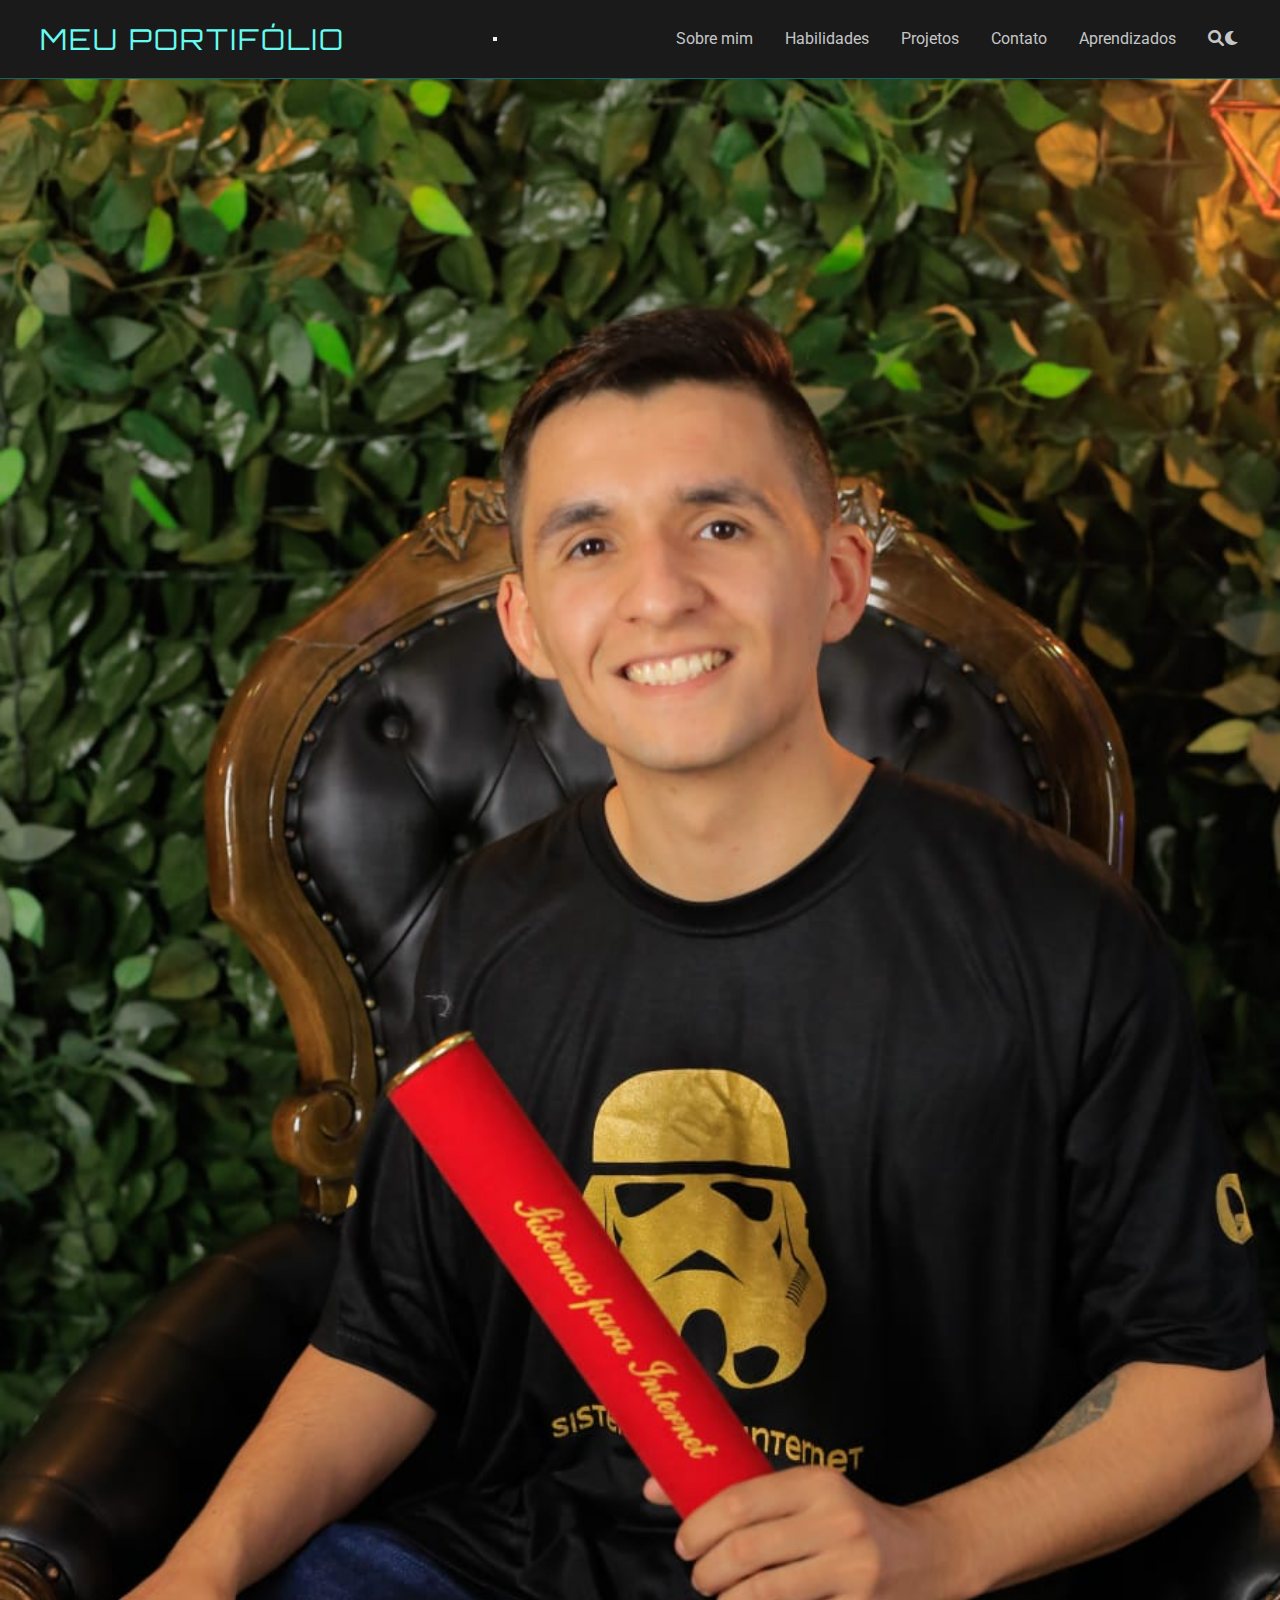
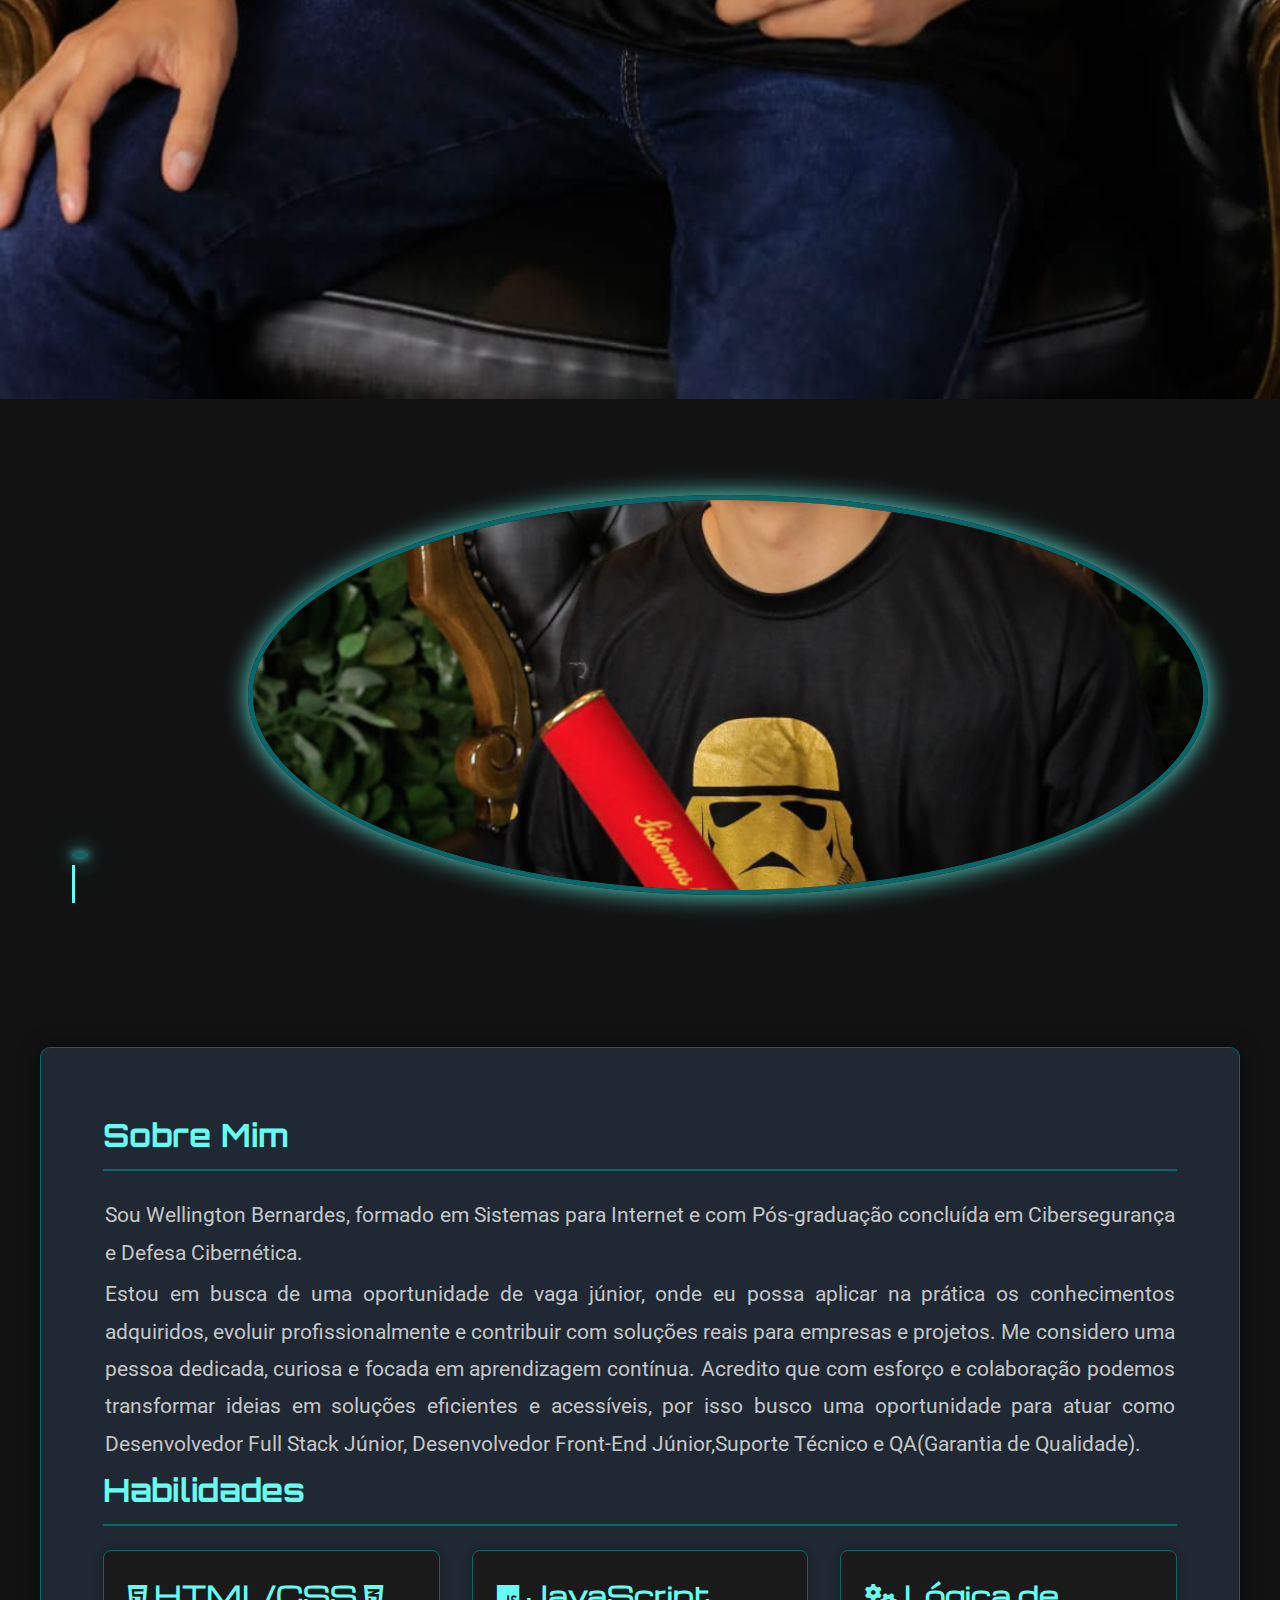
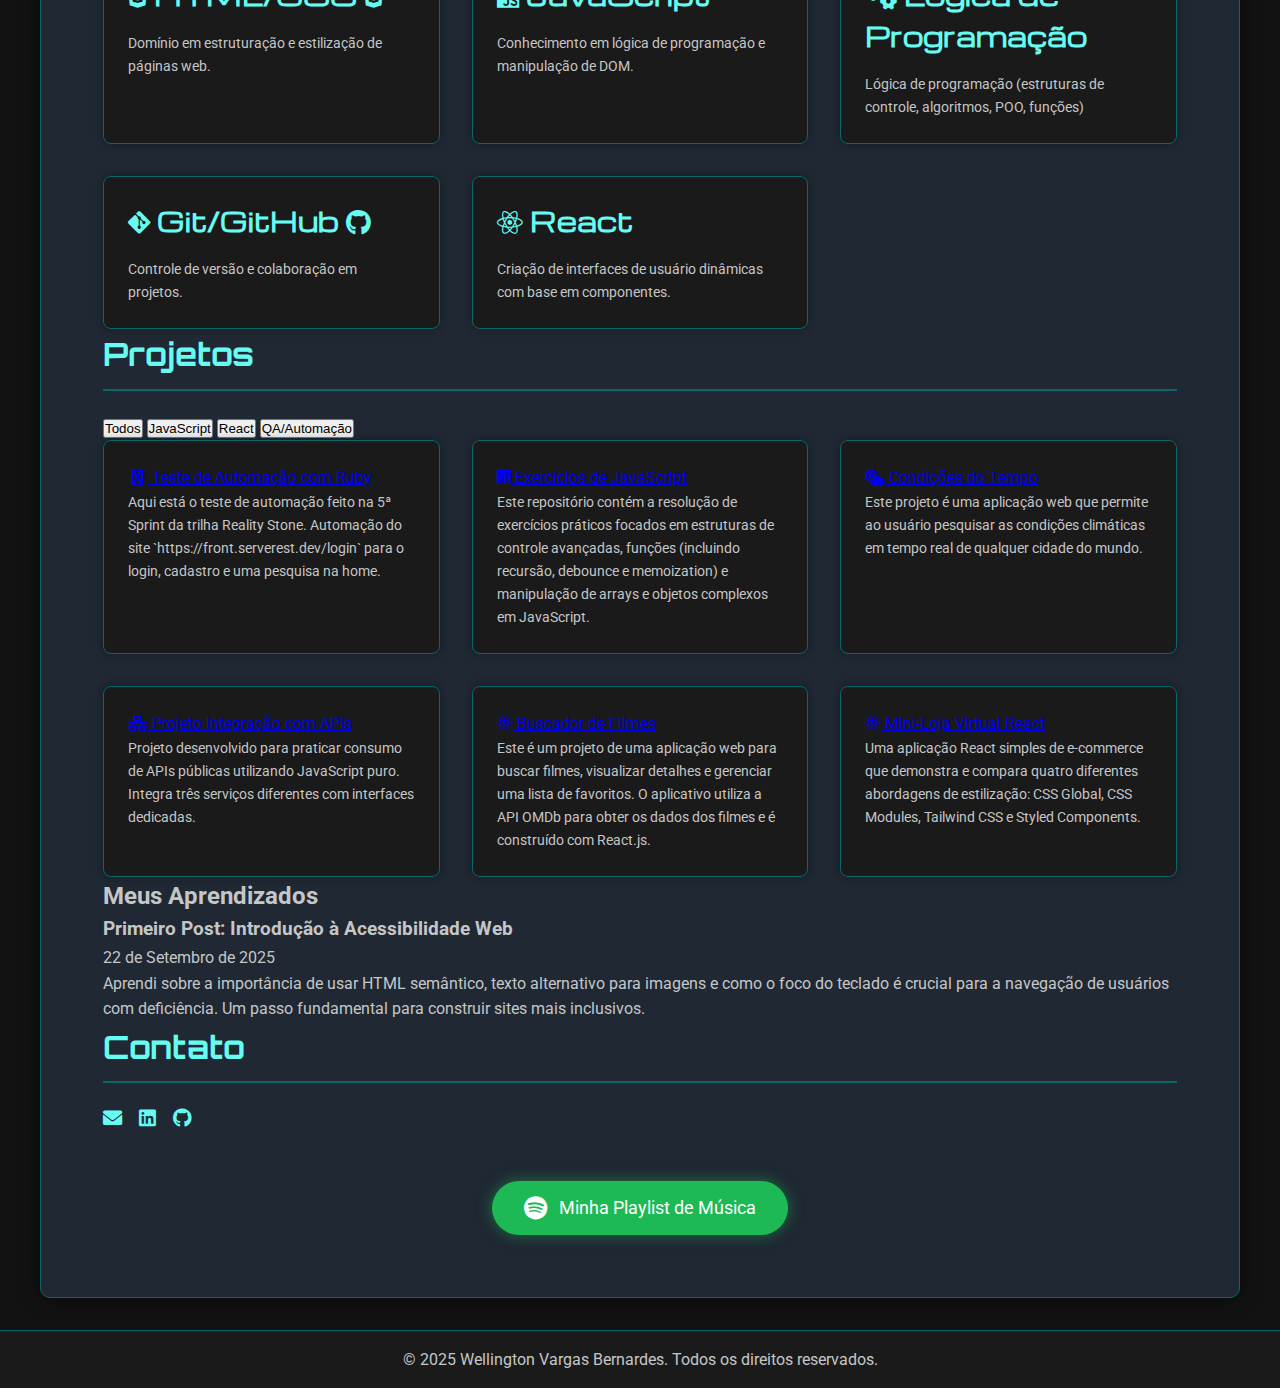
<file: index.html>
<!DOCTYPE html>
<html lang="pt-br">

<head>
    <meta charset="UTF-8" />
    <meta name="viewport" content="width=device-width, initial-scale=1.0" />
    <title>Meu Perfil - Wellington Vargas Bernardes</title>
    <link rel="stylesheet" href="/stile/styles.css" />
    <link rel="stylesheet" href="https://cdnjs.cloudflare.com/ajax/libs/font-awesome/6.0.0-beta3/css/all.min.css" />
</head>

<body>
    <header class="main-header">
        <nav class="navbar">
            <div class="logo">Meu Portifólio</div>
            <button class="hamburger-menu" aria-label="Abrir menu de navegação">
                <span class="bar"></span>
                <span class="bar"></span>
                <span class="bar"></span>
            </button>
            <div class="nav-menu">
                <ul class="nav-links">
                    <li><a href="#about-me">Sobre mim</a></li>
                    <li><a href="#skills">Habilidades</a></li>
                    <li><a href="#projects">Projetos</a></li>
                    <li><a href="#contact">Contato</a></li>
                    <li><a href="#learnings">Aprendizados</a></li>
                    <li>
                        <a href="#" class="search-icon"><i class="fas fa-search"></i></a>
                    </li>
                    <a href="#" class="theme-toggle">
                        <i class="fas fa-moon"></i>
                    </a>
                </ul>
            </div>
        </nav>
    </header>

    <div class="hero-photo-mobile">
        <img src="/galeria_de_img/WhatsApp Image 2023-11-20 at 19.53.00.jpeg" alt="Minha Foto de Perfil"
            class="hero-profile-photo" />
    </div>

    <section class="hero-section">
        <div class="hero-profile-photo-wrapper">
            <img src="/galeria_de_img/WhatsApp Image 2023-11-20 at 19.53.00.jpeg" alt="Minha Foto de Perfil"
                class="hero-profile-photo" />
        </div>
        <div class="hero-content">
            <h1>
                <span class="typed-line">WELLINGTON</span>
                <span class="typed-line">VARGAS</span>
                <span class="typed-line">BERNARDES</span>
            </h1>
            <p>Nada será fácil! Corra atrás de seus sonhos!</p>
        </div>
    </section>

    <main class="profile-container">
        <section class="content-area">
            <section id="about-me" class="about-me-section">
                <h2>Sobre Mim</h2>
                <p>
                    Sou Wellington Bernardes, formado em Sistemas para Internet e com Pós-graduação concluída em
                    Cibersegurança e Defesa Cibernética.
                </p>
                <p>
                    Estou em busca de uma oportunidade de vaga júnior, onde eu possa aplicar na prática os
                    conhecimentos adquiridos, evoluir profissionalmente e contribuir com soluções reais para empresas
                    e projetos. Me considero uma pessoa dedicada, curiosa e focada em aprendizagem contínua. Acredito
                    que com esforço e colaboração podemos transformar ideias em soluções eficientes e acessíveis, por
                    isso busco uma oportunidade para atuar como Desenvolvedor Full Stack Júnior, Desenvolvedor
                    Front-End Júnior,Suporte Técnico e QA(Garantia de Qualidade).
                </p>
            </section>

            <section id="skills" class="skills-section">
                <h2>Habilidades</h2>
                <div class="skills-grid">
                    <div class="skill-item">
                        <h3><i class="fab fa-html5"></i> HTML/CSS <i class="fab fa-css3-alt"></i></h3>
                        <p>Domínio em estruturação e estilização de páginas web.</p>
                    </div>
                    <div class="skill-item">
                        <h3><i class="fab fa-js"></i> JavaScript</h3>
                        <p>Conhecimento em lógica de programação e manipulação de DOM.</p>
                    </div>
                    <div class="skill-item">
                        <h3><i class="fas fa-cogs"></i> Lógica de Programação</h3>
                        <p>Lógica de programação (estruturas de controle, algoritmos, POO, funções)</p>
                    </div>
                    <div class="skill-item">
                        <h3><i class="fab fa-git-alt"></i> Git/GitHub <i class="fab fa-github"></i></h3>
                        <p>Controle de versão e colaboração em projetos.</p>
                    </div>
                    <div class="skill-item">
                        <h3><i class="fab fa-react"></i> React</h3>
                        <p>Criação de interfaces de usuário dinâmicas com base em componentes.</p>
                    </div>
                </div>
            </section>

            <section id="projects" class="projects-section">
                <h2>Projetos</h2>
                <div class="filter-buttons">
                    <button class="filter-btn active" data-filter="all">Todos</button>
                    <button class="filter-btn" data-filter="javascript">JavaScript</button>
                    <button class="filter-btn" data-filter="react">React</button>
                    <button class="filter-btn" data-filter="qa">QA/Automação</button>
                </div>
                <div class="projects-grid">
                    <div class="project-item" data-category="qa">
                        <a href="https://github.com/Wbernard98/ProjetoFinal_Wellington_Bernardes_Compass.git">
                            <i class="fab fa-fw fa-gem"></i> Teste de Automação com Ruby
                        </a>
                        <p>Aqui está o teste de automação feito na 5ª Sprint da trilha Reality Stone. Automação do
                            site `https://front.serverest.dev/login` para o login, cadastro e uma pesquisa na home.</p>
                    </div>
                    <div class="project-item" data-category="javascript">
                        <a href="https://github.com/Wbernard98/lista2-prati.git">
                            <i class="fab fa-js"></i> Exercícios de JavaScript
                        </a>
                        <p>Este repositório contém a resolução de exercícios práticos focados em estruturas de controle
                            avançadas, funções (incluindo recursão, debounce e memoization) e manipulação de arrays e
                            objetos complexos em JavaScript.</p>
                    </div>
                    <div class="project-item" data-category="javascript">
                        <a href="https://github.com/Wbernard98/condicaodotempo.git">
                            <i class="fas fa-cloud-sun"></i> Condições do Tempo
                        </a>
                        <p>Este projeto é uma aplicação web que permite ao usuário pesquisar as condições climáticas
                            em tempo real de qualquer cidade do mundo.</p>
                    </div>
                    <div class="project-item" data-category="javascript">
                        <a href="https://github.com/Wbernard98/Consumindo-API.git">
                            <i class="fas fa-network-wired"></i> Projeto Integração com APIs
                        </a>
                        <p>Projeto desenvolvido para praticar consumo de APIs públicas utilizando JavaScript puro.
                            Integra três serviços diferentes com interfaces dedicadas.</p>
                    </div>
                    <div class="project-item" data-category="react">
                        <a href="https://github.com/Wbernard98/Atividade5_maisprati.git">
                            <i class="fab fa-react"></i> Buscador de Filmes
                        </a>
                        <p>Este é um projeto de uma aplicação web para buscar filmes, visualizar detalhes e gerenciar
                            uma lista de favoritos. O aplicativo utiliza a API OMDb para obter os dados dos filmes e é
                            construído com React.js.</p>
                    </div>
                    <div class="project-item" data-category="react">
                        <a href="https://github.com/Wbernard98/Atividade-06MiniLoja.git">
                            <i class="fab fa-react"></i> Mini-Loja Virtual React
                        </a>
                        <p>Uma aplicação React simples de e-commerce que demonstra e compara quatro diferentes
                            abordagens de estilização: CSS Global, CSS Modules, Tailwind CSS e Styled Components.</p>
                    </div>
                </div>
            </section>
            <section id="learnings" class="learnings-section">
                <h2>Meus Aprendizados</h2>
                <div class="learnings-grid">
                    <div class="learning-post">
                        <h3>Primeiro Post: Introdução à Acessibilidade Web</h3>
                        <p class="post-date">22 de Setembro de 2025</p>
                        <p>Aprendi sobre a importância de usar HTML semântico, texto alternativo para imagens e como o
                            foco do teclado é crucial para a navegação de usuários com deficiência. Um passo
                            fundamental para construir sites mais inclusivos.</p>
                    </div>
                </div>
            </section>

            <section id="contact" class="contact-section">
                <h2>Contato</h2>
                <div class="contact-info">
                    <a href="mailto:wellington.vargas.bernardes80@gmail.com"><i class="fas fa-envelope"></i></a>
                    <a href="https://www.linkedin.com/in/wellington-bernardes-dev"><i class="fab fa-linkedin"></i></a>
                    <a href="https://github.com/Wbernard98"><i class="fab fa-github"></i></a>
                </div>
            </section>
            <section class="spotify-section">
                <a href="https://open.spotify.com/playlist/3fMSeQj1HNsed3JmG4qoyk?si=UgmXQ9n9RJmJR9qN6s448g&pi=hnMeRrv8R8yUh" target="_blank" class="spotify-button">
                    <i class="fab fa-spotify"></i> Minha Playlist de Música
                </a>
            </section>
        </section>
    </main>

    <footer>
        <p>
            © 2025 Wellington Vargas Bernardes. Todos os direitos reservados.
        </p>
    </footer>
    <script src="./estrutura/Script.js"></script>
</body>

</html>
</file>
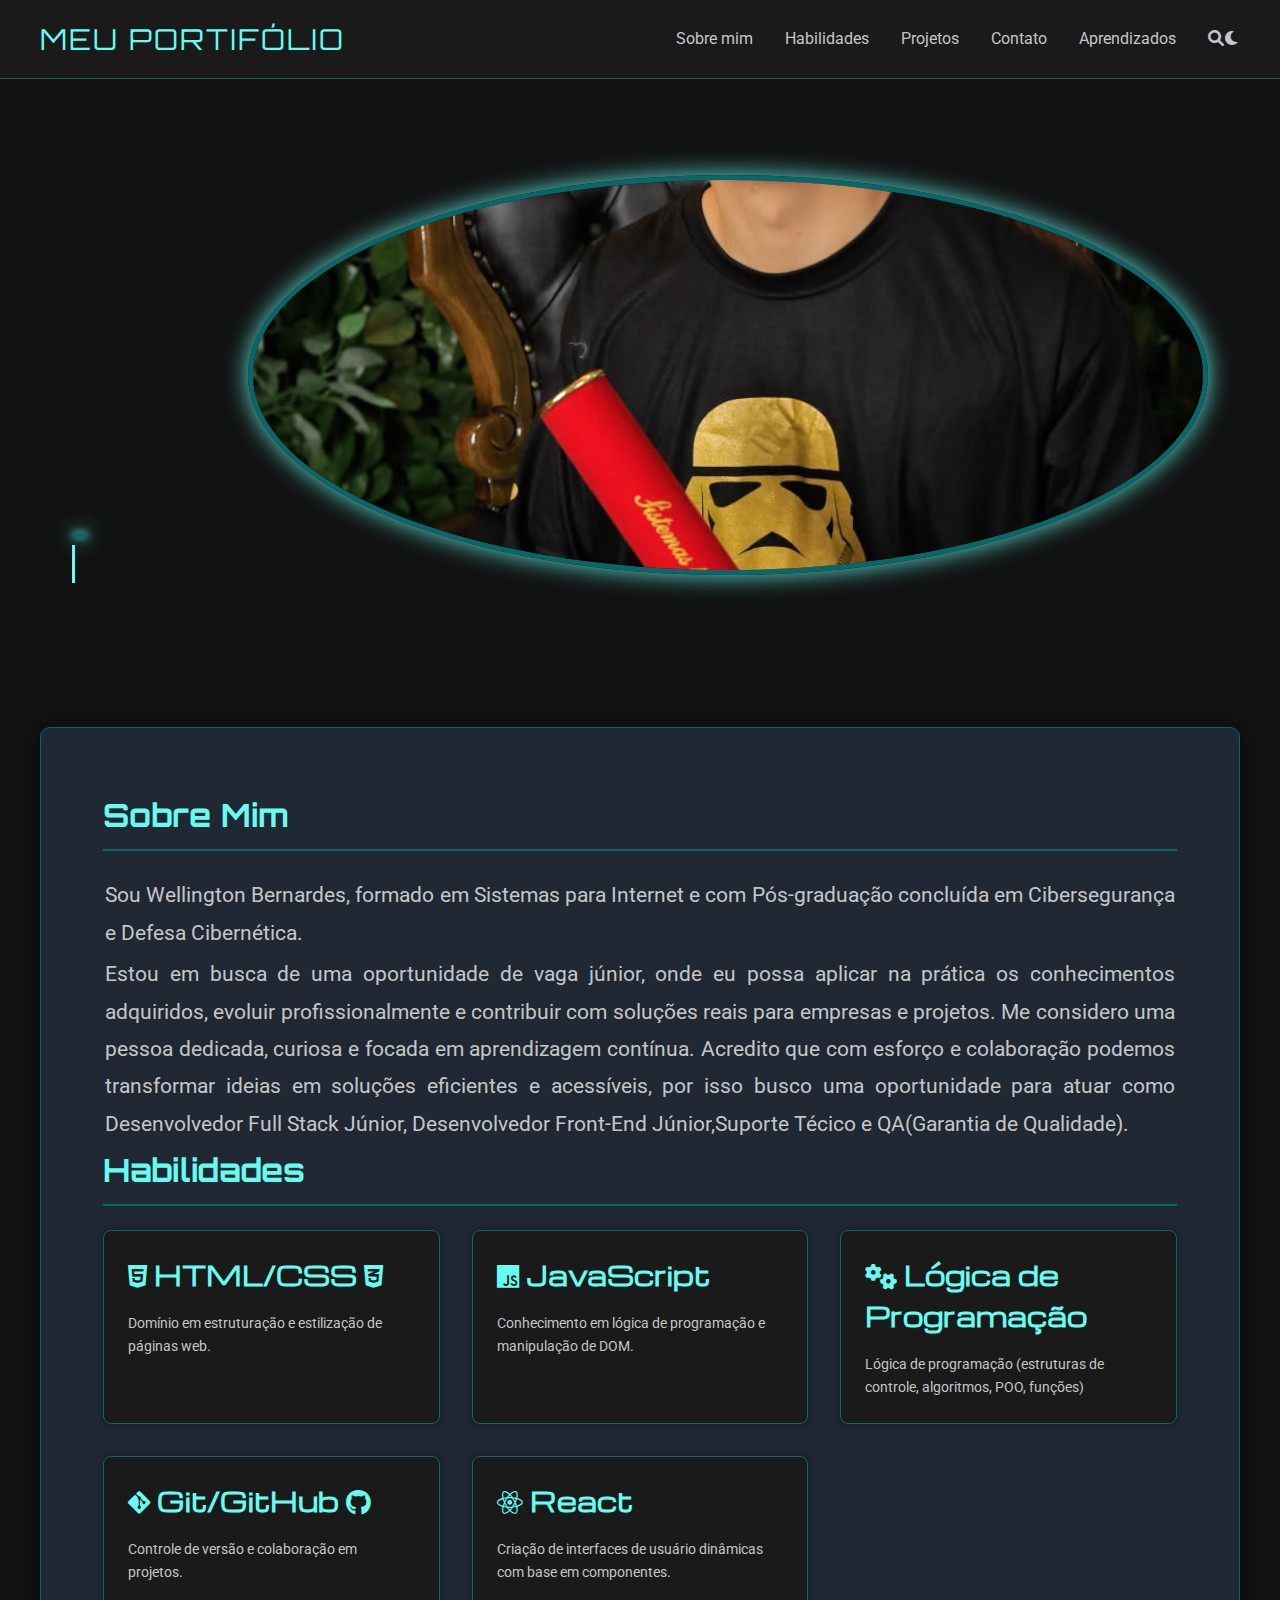
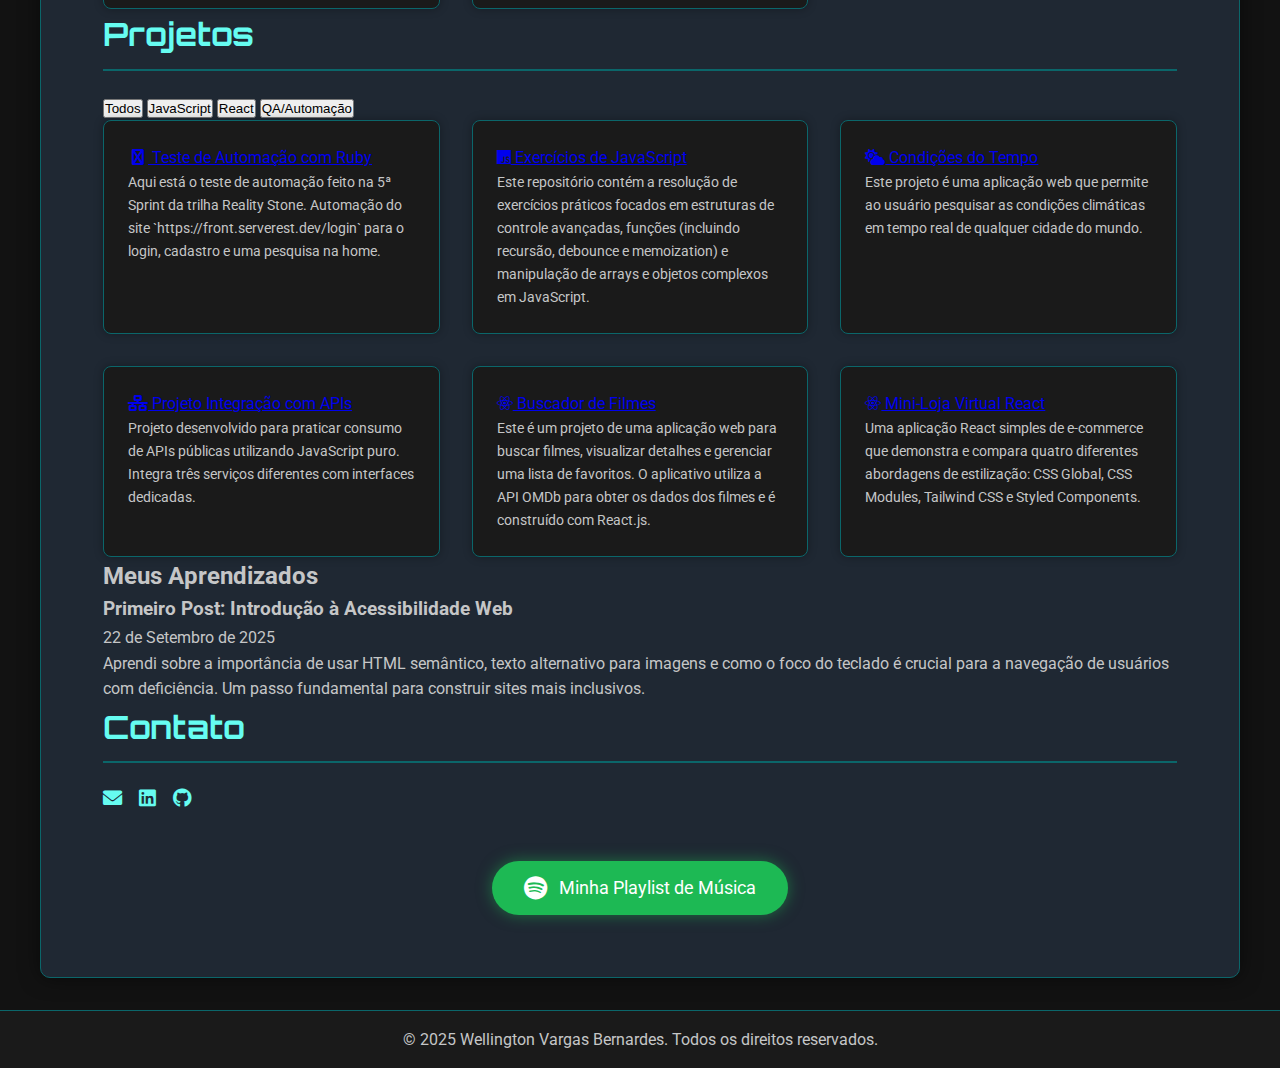
<file: perfil.html>
<!DOCTYPE html>
<html lang="pt-br">

<head>
  <meta charset="UTF-8" />
  <meta name="viewport" content="width=device-width, initial-scale=1.0" />
  <title>Meu Perfil - Wellington Vargas Bernardes</title>
  <link rel="stylesheet" href="/stile/styles.css" />
  <link rel="stylesheet" href="https://cdnjs.cloudflare.com/ajax/libs/font-awesome/6.0.0-beta3/css/all.min.css" />
</head>

<body>
  <header class="main-header">
    <nav class="navbar">
      <div class="logo">Meu Portifólio</div>
      <ul class="nav-links">
        <li><a href="#about-me">Sobre mim</a></li>
        <li><a href="#skills">Habilidades</a></li>
        <li><a href="#projects">Projetos</a></li>
        <li><a href="#contact">Contato</a></li>
        <li><a href="#learnings">Aprendizados</a></li>
        <li>
          <a href="#" class="search-icon"><i class="fas fa-search"></i></a>
        </li>
        <a href="#" class="theme-toggle">
          <i class="fas fa-moon"></i>
        </a>

      </ul>
    </nav>
  </header>

  <section class="hero-section">
    <div class="hero-profile-photo-wrapper">
      <img src="/galeria_de_img/WhatsApp Image 2023-11-20 at 19.53.00.jpeg" alt="Minha Foto de Perfil"
        class="hero-profile-photo" />
    </div>
    <div class="hero-content">
      <h1>
        <span class="typed-line">WELLINGTON</span>
        <span class="typed-line">VARGAS</span>
        <span class="typed-line">BERNARDES</span>
      </h1>
      <p>Nada será fácil! Corra atrás de seus sonhos!</p>
    </div>
  </section>

  <main class="profile-container">
    <section class="content-area">
      <section id="about-me" class="about-me-section">
        <h2>Sobre Mim</h2>
        <p>
          Sou Wellington Bernardes, formado em Sistemas para Internet e com Pós-graduação concluída em Cibersegurança e
          Defesa Cibernética.
        </p>
        <p>
          Estou em busca de uma oportunidade de vaga júnior, onde eu possa aplicar na prática os conhecimentos
          adquiridos, evoluir profissionalmente e contribuir com soluções reais para empresas e projetos. Me considero
          uma pessoa dedicada, curiosa e focada em aprendizagem contínua. Acredito que com esforço e colaboração podemos
          transformar ideias em soluções eficientes e acessíveis, por isso busco uma oportunidade para atuar como
          Desenvolvedor Full Stack Júnior, Desenvolvedor Front-End Júnior,Suporte Técico e QA(Garantia de Qualidade).
        </p>
      </section>

      <section id="skills" class="skills-section">
        <h2>Habilidades</h2>
        <div class="skills-grid">
          <div class="skill-item">
            <h3><i class="fab fa-html5"></i> HTML/CSS <i class="fab fa-css3-alt"></i></h3>
            <p>Domínio em estruturação e estilização de páginas web.</p>
          </div>
          <div class="skill-item">
            <h3><i class="fab fa-js"></i> JavaScript</h3>
            <p>Conhecimento em lógica de programação e manipulação de DOM.</p>
          </div>
          <div class="skill-item">
            <h3><i class="fas fa-cogs"></i> Lógica de Programação</h3>
            <p>Lógica de programação (estruturas de controle, algoritmos, POO, funções)</p>
          </div>
          <div class="skill-item">
            <h3><i class="fab fa-git-alt"></i> Git/GitHub <i class="fab fa-github"></i></h3>
            <p>Controle de versão e colaboração em projetos.</p>
          </div>
          <div class="skill-item">
            <h3><i class="fab fa-react"></i> React</h3>
            <p>Criação de interfaces de usuário dinâmicas com base em componentes.</p>
          </div>
        </div>
      </section>

<section id="projects" class="projects-section">
    <h2>Projetos</h2>
    <div class="filter-buttons">
        <button class="filter-btn active" data-filter="all">Todos</button>
        <button class="filter-btn" data-filter="javascript">JavaScript</button>
        <button class="filter-btn" data-filter="react">React</button>
        <button class="filter-btn" data-filter="qa">QA/Automação</button>
    </div>
    <div class="projects-grid">
        <div class="project-item" data-category="qa">
            <a href="https://github.com/Wbernard98/ProjetoFinal_Wellington_Bernardes_Compass.git">
                <i class="fab fa-fw fa-gem"></i> Teste de Automação com Ruby
            </a>
            <p>Aqui está o teste de automação feito na 5ª Sprint da trilha Reality Stone. Automação do site `https://front.serverest.dev/login` para o login, cadastro e uma pesquisa na home.</p>
        </div>
        <div class="project-item" data-category="javascript">
            <a href="https://github.com/Wbernard98/lista2-prati.git">
                <i class="fab fa-js"></i> Exercícios de JavaScript
            </a>
            <p>Este repositório contém a resolução de exercícios práticos focados em estruturas de controle avançadas, funções (incluindo recursão, debounce e memoization) e manipulação de arrays e objetos complexos em JavaScript.</p>
        </div>
        <div class="project-item" data-category="javascript">
            <a href="https://github.com/Wbernard98/condicaodotempo.git">
                <i class="fas fa-cloud-sun"></i> Condições do Tempo
            </a>
            <p>Este projeto é uma aplicação web que permite ao usuário pesquisar as condições climáticas em tempo real de qualquer cidade do mundo.</p>
        </div>
        <div class="project-item" data-category="javascript">
            <a href="https://github.com/Wbernard98/Consumindo-API.git">
                <i class="fas fa-network-wired"></i> Projeto Integração com APIs
            </a>
            <p>Projeto desenvolvido para praticar consumo de APIs públicas utilizando JavaScript puro. Integra três serviços diferentes com interfaces dedicadas.</p>
        </div>
        <div class="project-item" data-category="react">
            <a href="https://github.com/Wbernard98/Atividade5_maisprati.git">
                <i class="fab fa-react"></i> Buscador de Filmes
            </a>
            <p>Este é um projeto de uma aplicação web para buscar filmes, visualizar detalhes e gerenciar uma lista de favoritos. O aplicativo utiliza a API OMDb para obter os dados dos filmes e é construído com React.js.</p>
        </div>
        <div class="project-item" data-category="react">
            <a href="https://github.com/Wbernard98/Atividade-06MiniLoja.git">
                <i class="fab fa-react"></i> Mini-Loja Virtual React
            </a>
            <p>Uma aplicação React simples de e-commerce que demonstra e compara quatro diferentes abordagens de estilização: CSS Global, CSS Modules, Tailwind CSS e Styled Components.</p>
        </div>
    </div>
</section>
<section id="learnings" class="learnings-section">
    <h2>Meus Aprendizados</h2>
    <div class="learnings-grid">
        <div class="learning-post">
            <h3>Primeiro Post: Introdução à Acessibilidade Web</h3>
            <p class="post-date">22 de Setembro de 2025</p>
            <p>Aprendi sobre a importância de usar HTML semântico, texto alternativo para imagens e como o foco do teclado é crucial para a navegação de usuários com deficiência. Um passo fundamental para construir sites mais inclusivos.</p>
        </div>

        </div>
</section>

 <section id="contact" class="contact-section">
    <h2>Contato</h2>
    <div class="contact-info">
        <a href="mailto:wellington.vargas.bernardes80@gmail.com"><i class="fas fa-envelope"></i></a>
        <a href="https://www.linkedin.com/in/wellington-bernardes-dev"><i class="fab fa-linkedin"></i></a>
        <a href="https://github.com/Wbernard98"><i class="fab fa-github"></i></a>
    </div>
</section>
      <section class="spotify-section">
        <a href="https://open.spotify.com/playlist/3fMSeQj1HNsed3JmG4qoyk?si=UgmXQ9n9RJmJR9qN6s448g&pi=hnMeRrv8R8yUh"
          target="_blank" class="spotify-button">
          <i class="fab fa-spotify"></i> Minha Playlist de Música
        </a>
      </section>
    </section>
  </main>

  <footer>
    <p>
      &copy; 2025 Wellington Vargas Bernardes. Todos os direitos reservados.
    </p>
  </footer>
  <script src="./estrutura/Script.js"></script>
</body>

</html>
</file>
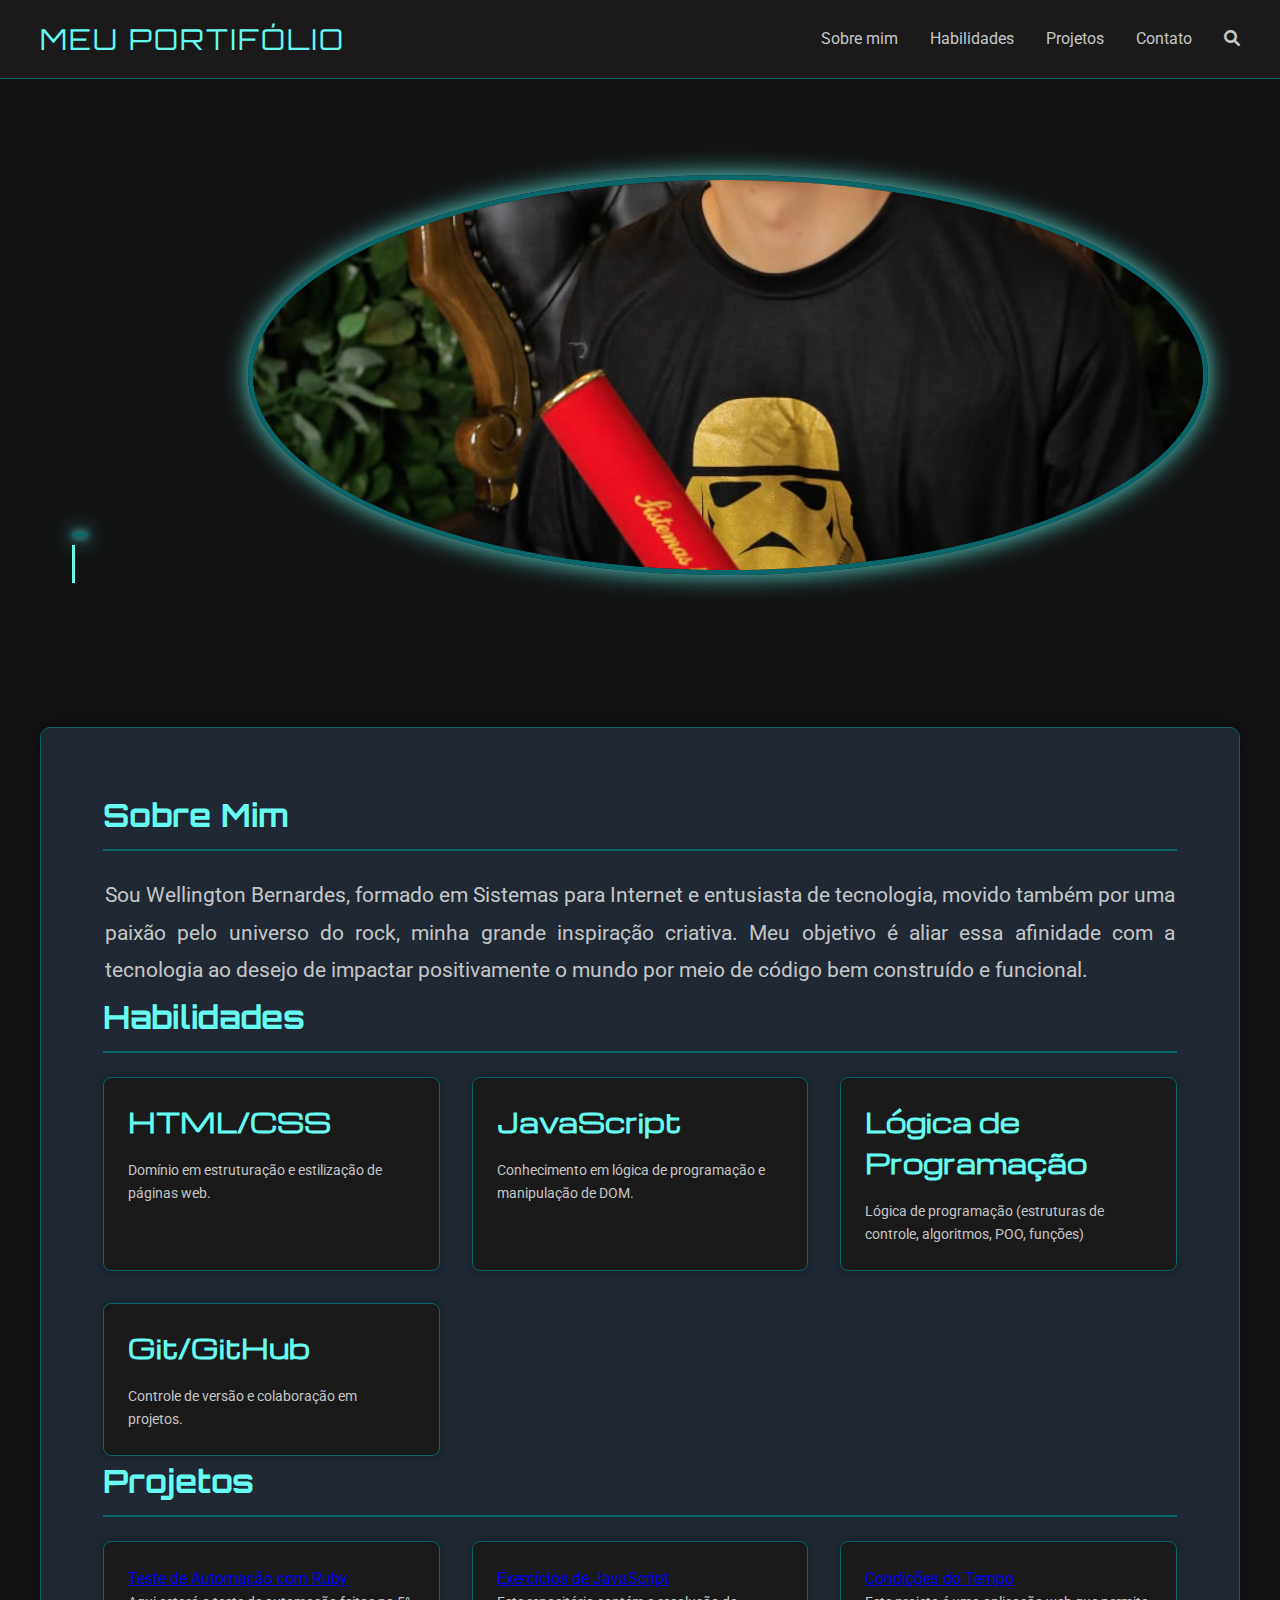
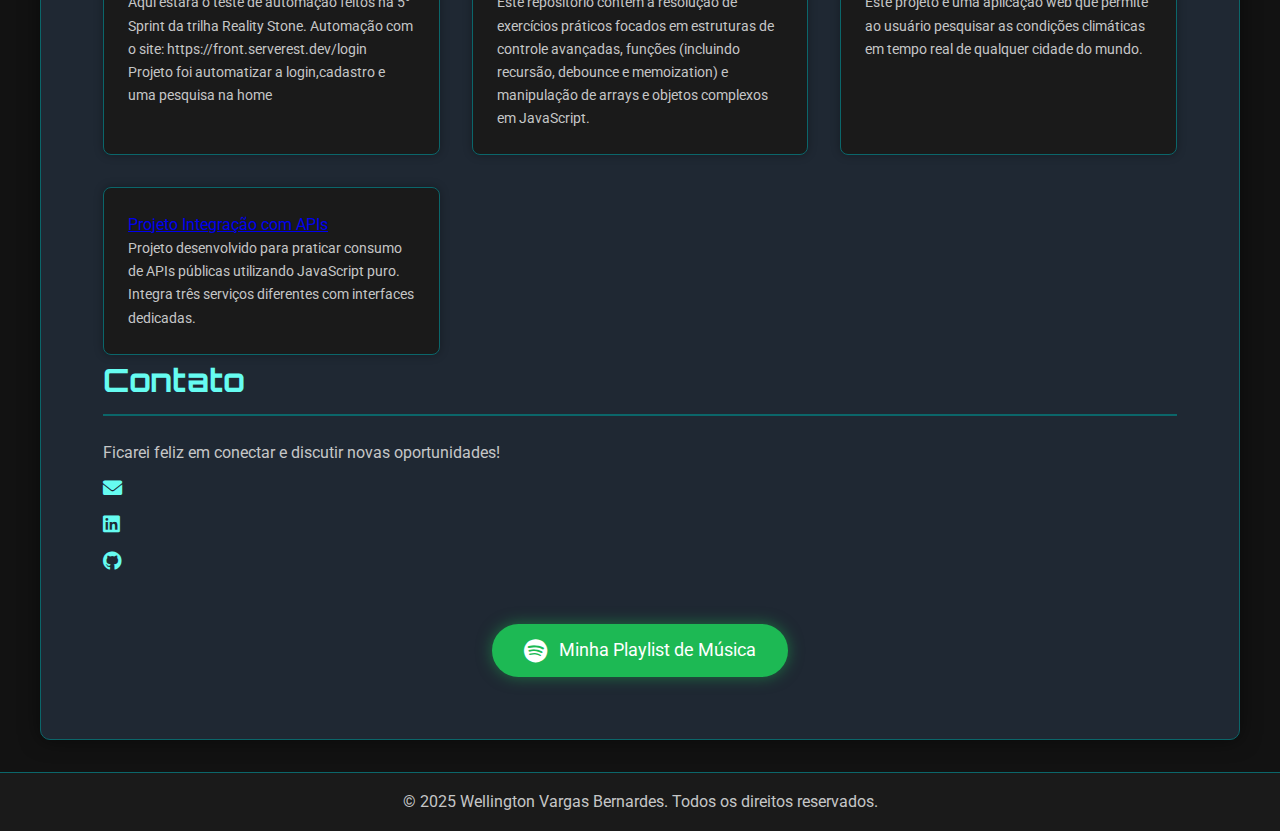
<file: estrutura/perfil.html>
<!DOCTYPE html>
<html lang="pt-br">

<head>
  <meta charset="UTF-8" />
  <meta name="viewport" content="width=device-width, initial-scale=1.0" />
  <title>Meu Perfil - Wellington Vargas Bernardes</title>
  <link rel="stylesheet" href="/stile/styles.css" />
  <link rel="stylesheet" href="https://cdnjs.cloudflare.com/ajax/libs/font-awesome/6.0.0-beta3/css/all.min.css" />
</head>

<body>
  <header class="main-header">
    <nav class="navbar">
      <div class="logo">Meu Portifólio</div>
      <ul class="nav-links">
        <li><a href="#about-me">Sobre mim</a></li>
        <li><a href="#skills">Habilidades</a></li>
        <li><a href="#projects">Projetos</a></li>
        <li><a href="#contact">Contato</a></li>
        <li>
          <a href="#" class="search-icon"><i class="fas fa-search"></i></a>
        </li>
      </ul>
    </nav>
  </header>

  <section class="hero-section">
    <div class="hero-profile-photo-wrapper">
      <img src="/galeria_de_img/WhatsApp Image 2023-11-20 at 19.53.00.jpeg" alt="Minha Foto de Perfil"
        class="hero-profile-photo" />
    </div>
    <div class="hero-content">
      <h1>
        <span class="typed-line">WELLINGTON</span>
        <span class="typed-line">VARGAS</span>
        <span class="typed-line">BERNARDES</span>
      </h1>
      <p>Nada será fácil! Corra atrás de seus sonhos!</p>
    </div>
  </section>

  <main class="profile-container">
    <section class="content-area">
      <section id="about-me" class="about-me-section">
        <h2>Sobre Mim</h2>
        <p>
          Sou Wellington Bernardes, formado em Sistemas para Internet e
          entusiasta de tecnologia, movido também por uma paixão pelo universo
          do rock, minha grande inspiração criativa. Meu objetivo é aliar essa
          afinidade com a tecnologia ao desejo de impactar positivamente o
          mundo por meio de código bem construído e funcional.
        </p>
      </section>

      <section id="skills" class="skills-section">
        <h2>Habilidades</h2>
        <div class="skills-grid">
          <div class="skill-item">
            <h3>HTML/CSS</h3>
            <p>Domínio em estruturação e estilização de páginas web.</p>
          </div>
          <div class="skill-item">
            <h3>JavaScript</h3>
            <p>Conhecimento em lógica de programação e manipulação de DOM.</p>
          </div>
          <div class="skill-item">
            <h3>Lógica de Programação</h3>
            <p>
              Lógica de programação (estruturas de controle, algoritmos, POO,
              funções)
            </p>
          </div>
          <div class="skill-item">
            <h3>Git/GitHub</h3>
            <p>Controle de versão e colaboração em projetos.</p>
          </div>
        </div>
      </section>

      <section id="projects" class="projects-section">
        <h2>Projetos</h2>
        <div class="projects-grid">
          <div class="project-item">
            <a href="https://github.com/Wbernard98/ProjetoFinal_Wellington_Bernardes_Compass.git">Teste de Automação com
              Ruby</a>
            <p>Aqui estará o teste de automação feitos na 5° Sprint da trilha Reality Stone. Automação com o site:
              https://front.serverest.dev/login Projeto foi automatizar a login,cadastro e uma pesquisa na home</p>
          </div>
          <div class="project-item">
            <a href="https://github.com/Wbernard98/lista2-prati.git">Exercícios de JavaScript</a>
            <p>Este repositório contém a resolução de exercícios práticos focados em estruturas de controle avançadas,
              funções (incluindo recursão, debounce e memoization) e manipulação de arrays e objetos complexos em
              JavaScript.</p>
          </div>
          <div class="project-item">
            <a href="https://github.com/Wbernard98/condicaodotempo.git">Condições do Tempo</a>
            <p>
              Este projeto é uma aplicação web que permite ao usuário
              pesquisar as condições climáticas em tempo real de qualquer
              cidade do mundo.
            </p>
          </div>
          <div class="project-item">
            <a href="https://github.com/Wbernard98/Consumindo-API.git">Projeto Integração com APIs</a>
            <p>
              Projeto desenvolvido para praticar consumo de APIs públicas utilizando JavaScript puro. Integra três
              serviços diferentes com interfaces dedicadas.
            </p>
          </div>

      </section>

      <section id="contact" class="contact-section">
        <h2>Contato</h2>
        <div class="contact-info">
          <p>Ficarei feliz em conectar e discutir novas oportunidades!</p>
          <p>
            <a href="mailto:wellington.vargas.bernardes80@gmail.com">
              <i class="fas fa-envelope"></i>
            </a>
          </p>
          <p>
            <a href="https://www.linkedin.com/in/wellington-bernardes-dev">
              <i class="fab fa-linkedin"></i>
            </a>
          </p>
          <p>
            <a href="https://github.com/Wbernard98">
              <i class="fab fa-github"></i>
            </a>
          </p>
        </div>
      </section>

      <section class="spotify-section">
        <a href="https://open.spotify.com/playlist/3fMSeQj1HNsed3JmG4qoyk?si=UgmXQ9n9RJmJR9qN6s448g&pi=hnMeRrv8R8yUh"
          target="_blank" class="spotify-button">
          <i class="fab fa-spotify"></i> Minha Playlist de Música
        </a>
      </section>
    </section>
  </main>

  <footer>
    <p>
      &copy; 2025 Wellington Vargas Bernardes. Todos os direitos reservados.
    </p>
  </footer>
</body>

</html>
</file>
<file: stile/styles.css>
/* Importar fontes */
@import url('https://fonts.googleapis.com/css2?family=Orbitron:wght@400;700&family=Michroma&display=swap');
@import url('https://fonts.googleapis.com/css2?family=Roboto:wght@300;400;700&display=swap');

:root {
    --color-dark-background: #121212;
    /* Preto principal para o fundo do body */
    --color-dark-header: #1A1A1A;
    /* Preto mais suave para o cabeçalho e cards */
    --color-text-light: #C5C6C7;
    /* Cinza claro para o texto geral */
    --color-accent-blue: #66FCF1;
    /* Azul elétrico para destaques (logo, títulos, brilhos) */
    --color-metallic-blue: #0B666A;
    /* Azul metálico para bordas e linhas */
    --color-main-container-bg: #1F2833;
    /* Azul metálico escuro para o container principal */
    --color-spotify-green: #1DB954;
    /* Verde do Spotify */
    --color-spotify-green-hover: #1ed760;
    /* Verde do Spotify ao passar o mouse */

}

* {
    margin: 0;
    padding: 0;
    box-sizing: border-box;
}

body {
    font-family: 'Roboto', sans-serif;
    background-color: var(--color-dark-background);
    color: var(--color-text-light);
    line-height: 1.6;
    display: flex;
    flex-direction: column;
    min-height: 100vh;
}

/*Cabeçalho fixo navbar*/
.main-header {
    background-color: var(--color-dark-header);
    padding: 1rem 2rem;
    border-bottom: 1px solid var(--color-metallic-blue);
    position: sticky;
    top: 0;
    z-index: 1000;
    width: 100vw;
    /* Ocupa 100% da largura da viewport */
}

.navbar {
    display: flex;
    justify-content: space-between;
    align-items: center;
    max-width: 1200px;
    margin: 0 auto;
}

.logo {
    font-family: 'orbitron', sans-serif;
    font-size: 1.8rem;
    color: var(--color-accent-blue);
    text-transform: uppercase;
    letter-spacing: 2px;
}

.nav-links {
    list-style: none;
    display: flex;
}

.nav-links li {
    margin-left: 2rem;
}

.nav-links a {
    color: var(--color-text-light);
    text-decoration: none;
    font-size: 1rem;
    transition: color 0.3s ease;
}

.nav-links a:hover {
    color: var(--color-accent-blue);
}

.search-icon {
    font-size: 1.2rem;
}

/*-- seção boas vindas (foto e nome)--*/
.hero-section {
    padding: 6rem 2rem;
    display: flex;
    flex-direction: row-reverse;
    align-items: center;
    justify-content: center;
    text-align: center;
    color: #fff;
    min-height: 50vh;
    position: relative;
    margin-bottom: 2rem;
    max-width: 1200px;
    margin-left: auto;
    margin-right: auto;
}


.hero-profile-photo-wrapper {
    width: 400vh;
    height: 400px;
    border-radius: 50%;
    overflow: hidden;
    border: 5px solid var(--color-metallic-blue);
    box-shadow: 0 0 25px rgba(102, 252, 241, 0.9);
    margin-bottom: 1.5rem;
    margin-left: 10rem;
}

.hero-profile-photo {
    width: 100%;
    height: 100%;
    object-fit: cover;
    display: block;
}

.hero-section h1 {
    font-family: 'Michroma', sans-serif;
    font-size: 3.5rem;
    color: var(--color-accent-blue);
    text-transform: uppercase;
    letter-spacing: 2px;
    text-shadow: 0 0 15px rgba(102, 252, 241, 0.9);
    margin-bottom: 0.5rem;
    position: relative;
    padding-bottom: 15px;
}

.hero-section h1::after {
    content: '';
    position: absolute;
    bottom: 0;
    left: 50%;
    transform: translateX(-50%);
    width: 100%;
    max-width: 900px;
    height: 4px;
    background-color: var(--color-metallic-blue);
    border-radius: 2px;
    box-shadow: 0 0 8px var(--color-accent-blue),
        0 0 20px var(--color-accent-blue),
        0 0 35px rgba(102, 252, 241, 0.7);
    transition: all 0.3s ease;
}

/* Os spans dentro do H1 apenas garantem a quebra de linha visual, sem efeitos de digitação */
.hero-section h1 .typed-line {
    display: inline;
    /*propriedades para digitação*/
    overflow: hidden;
    white-space: nowrap;
    border-right: .15em solid transparent;
    width: 0;
    animation-fill-mode: forwards;
    display: inline-block;
}

/* Primeira linha: "WELLINGTON " (11 caracteres, incluindo o espaço) */
.hero-section h1 .typed-line:nth-child(1) {
    animation: typing-line 0.8s steps(11, end)forwards,
        /* blink-caret .75s step-end infinite, cursor ficar piscando */ 
        remote-caret 0.1s forwards;
    animation-delay: 0.5s, 0.5s, calc(0.5s +0.8s);
}

/* Segunda linha: "VARGAS" (6 caracteres) */
.hero-section h1 .typed-line:nth-child(2) {
    animation:
        typing-line 0.5s steps(6, end)forwards,
       /* blink-caret .75s step-end infinite, cursor ficar piscando */
        remove-caret 0.1s forwards;
    --delay-line2: calc(0.5s + 0.8s + 0.2s);
    animation-delay: var(--delay-line2), var(--delay-line2), calc(var(--delay-line2) + 0.5s);
}

/* Terceira linha: "BERNARDES" (9 caracteres) */
.hero-section h1 .typed-line:nth-child(3) {
    animation:
        typing-line 1s steps(9, end) forwards, /* Duração ajustada para 1s */
        blink-caret .75s step-end infinite;
    --delay-line3: calc(0.5s + 0.8s + 0.2s + 0.5s + 0.2s); /* Delay calculado */
    animation-delay: var(--delay-line3), var(--delay-line3);
}
.hero-section p {
    font-family: 'Orbitron', sans-serif;
    font-size: 1.5rem;
    color: var(--color-text-light);
    margin-top: 0.5rem;
    /* Propriedades de digitação para a frase */
    overflow: hidden;
    white-space: nowrap;
    border-right: .15em solid var(--color-accent-blue);
    /* Cursor piscando */
    width: 0;
    animation-fill-mode: forwards;
    /* "Nada será fácil! Corra atrás de seus sonhos" (41 caracteres) */
    animation:
        typing-slogan 3s steps(41, end) forwards,
        blink-caret .75s step-end infinite;
    /* Delay para o slogan iniciar após todas as linhas do nome terminarem */
    animation-delay: calc(0.5s + 0.8s + 0.2s + 0.5s + 0.2s + 0.7s + 0.5s),
        /* Para typing */
        calc(0.5s + 0.8s + 0.2s + 0.5s + 0.2s + 0.7s + 0.5s + 3s);
    /* Para blink-caret */
}


/*KEyframes*/
@keyframes typing-line {
    from {
        width: 0
    }

    to {
        width: 100%
    }
}

@keyframes typing-slogan {
    from {
        width: 0
    }

    to {
        width: 100%
    }
}

@keyframes blink-caret {

    from,
    to {
        border-color: transparent
    }

    50% {
        border-color: var(--color-accent-blue);
    }
}

@keyframes remove-caret {
    to {
        border-color: transparent;
    }
}



/* --- Container Principal do Perfil --- */
.profile-container {
    display: flex;
    flex-grow: 1;
    max-width: 1200px;
    margin: 0 auto 2rem auto;
    background-color: var(--color-main-container-bg);
    border-radius: 10px;
    box-shadow: 0 0 20px rgba(0, 0, 0, 0.5);
    overflow: hidden;
    position: relative;
    padding: 30px;
    border: 1px solid var(--color-metallic-blue);
}

/* --- Área de Conteúdo Principal --- */
.content-area {
    flex-grow: 1;
    padding: 2rem;
}

/* Títulos das Seções (Habilidades, Projetos, Contato, Sobre Mim) */
.skills-section h2,
.projects-section h2,
.contact-section h2,
.about-me-section h2 {
    font-family: 'Orbitron', sans-serif;
    color: var(--color-accent-blue);
    font-size: 2rem;
    margin-bottom: 1.5rem;
    padding-bottom: 0.5rem;
    border-bottom: 2px solid var(--color-metallic-blue);
}
.about-me-section p{
    font-size: 1.3rem;
    padding: 2px 2px;
    line-height: 1.8;
    color: var(--color-text-light);
    text-align: justify;

}

.skills-grid,
.projects-grid {
    display: grid;
    grid-template-columns: repeat(auto-fit, minmax(280px, 1fr));
    gap: 2rem;
}

.skill-item,
.project-item {
    background-color: var(--color-dark-header);
    padding: 1.5rem;
    border-radius: 8px;
    border: 1px solid var(--color-metallic-blue);
    box-shadow: 0 0 10px rgba(0, 0, 0, 0.3);
    transition: transform 0.3s ease, box-shaow 0.3s ease;
}

.skill-item:hover,
.project-item:hover {
    transform: translateY(-5px);
    box-shadow: 0 0 20px rgba(102, 252, 241, 0.6);
    transition: transform 0.3s ease, box-shadow 0.3s ease;
}

.skill-item h3,
.project-item h3 {
    font-family: 'Michroma', sans-serif;
    color: var(--color-accent-blue);
    margin-bottom: 1rem;
    font-size: 1.6rem;
}

.skill-item p,
.project-item p {
    font-size: 0.9rem;
    color: var(--color-text-light);
}

/* --- Seção de Contato --- */
.contact-info p {
    margin-bottom: 0.7rem;
    color: var(--color-text-light);
}

.contact-info i {
    color: var(--color-accent-blue);
    margin-right: 0.8rem;
    font-size: 1.2rem;
}

/* --- Seção Spotify --- */
.spotify-section {
    text-align: center;
    margin-top: 3rem;
}

.spotify-button {
    display: inline-flex;
    align-items: center;
    background-color: var(--color-spotify-green);
    color: white;
    padding: 0.8rem 2rem;
    border-radius: 30px;
    text-decoration: none;
    font-family: 'Roboto', sans-serif;
    font-size: 1.1rem;
    transition: background-color 0.3s ease, transform 0.3s ease;
    box-shadow: 0 0 15px rgba(29, 185, 84, 0.5);
}

.spotify-button i {
    font-size: 1.5rem;
    margin-right: 0.8rem;
}

.spotify-button:hover {
    background-color: var(--color-spotify-green-hover);
    transform: translateY(-3px);
}

/*rodape footer*/
footer {
    background-color: var(--color-dark-header);
    color: var(--color-text-light);
    text-align: center;
    padding: 1rem;
    margin-top: auto;
    border-top: 1px solid var(--color-metallic-blue);
}

/* --- Responsividade Básica --- */
@media (max-width: 768px) {
    .navbar {
        flex-direction: column;
        text-align: center;
    }

    .nav-links {
        margin-top: 1rem;
        flex-wrap: wrap;
        justify-content: center;
    }

    .nav-links li {
        margin: 0.5rem 1rem;
    }

    .hero-section {
        padding: 4rem 1rem;
        min-height: 40vh;
    }

    .hero-profile-photo-wrapper {
        width: 150px;
        height: 150px;
    }

    .hero-section h1 {
        font-size: 2.5rem;
    }

    .hero-section p {
        font-size: 1.2rem;
    }

    .profile-container {
        flex-direction: column;
        padding: 1rem;
        margin: 1rem auto;
    }

    .content-area {
        padding: 1rem 0;
    }

    .skills-grid,
    .projects-grid {
        grid-template-columns: 1fr;
    }
}
</file>
